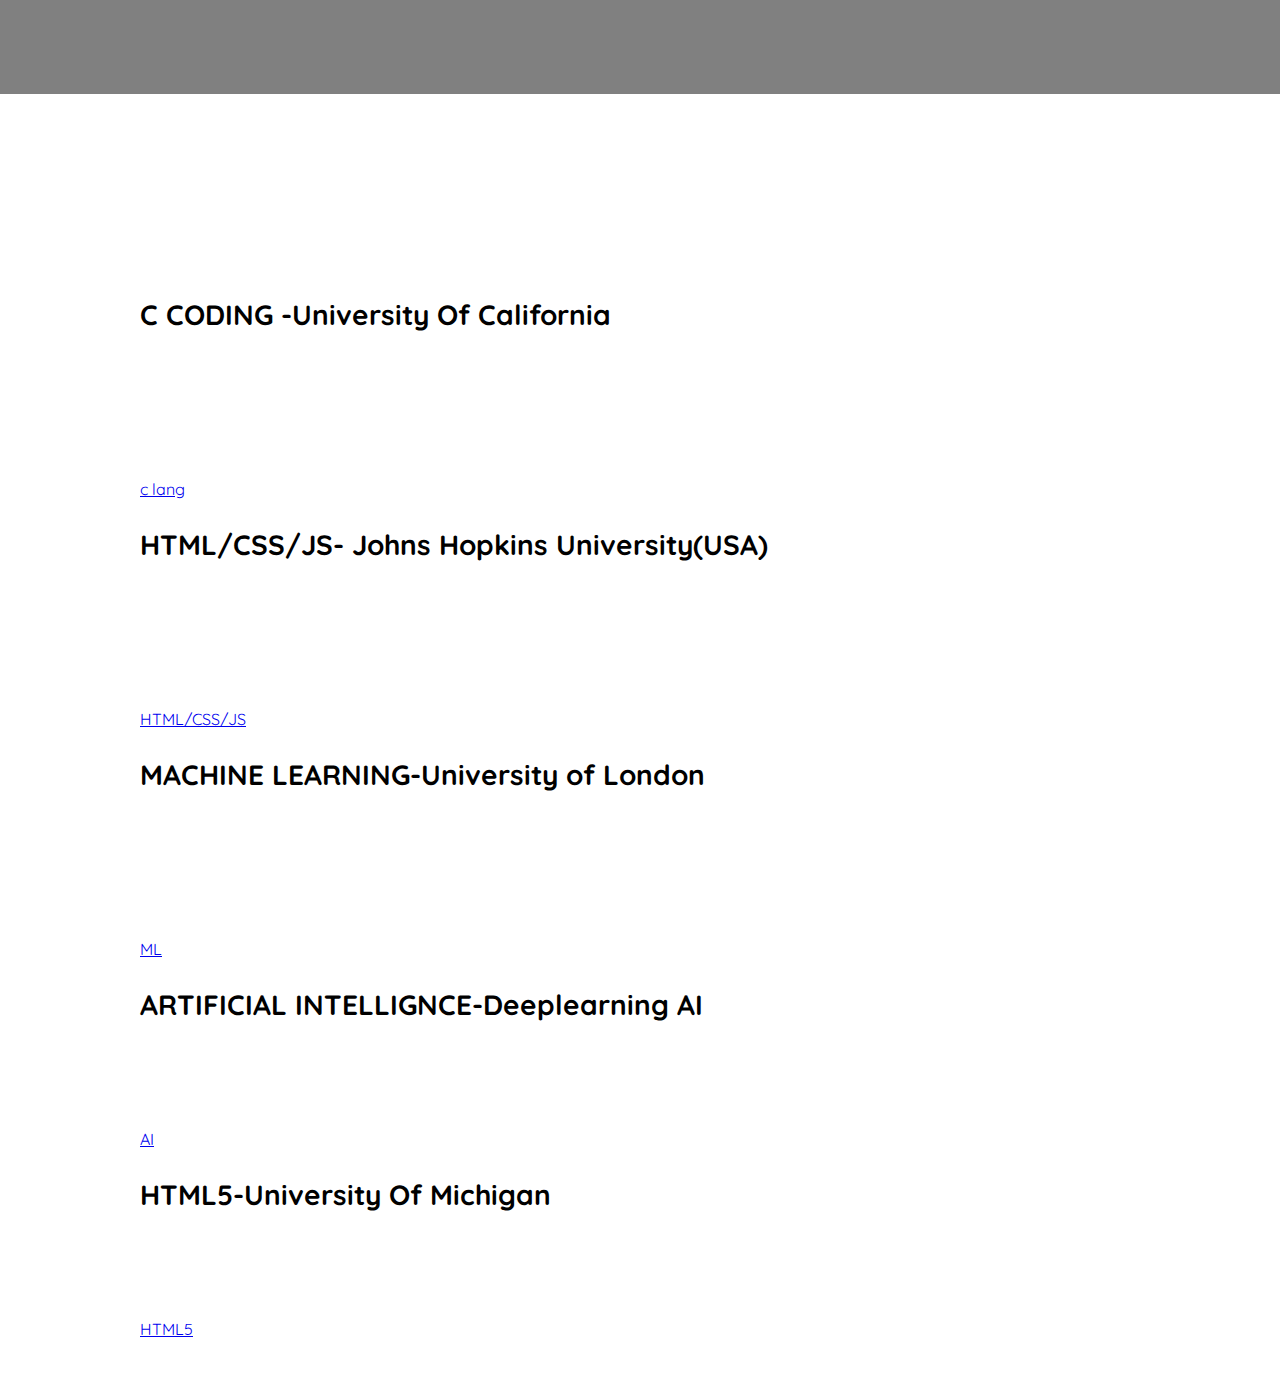
<file: index.html>
<!DOCTYPE html>
<html lang="en">

<head>
    <meta charset="UTF-8">
    <meta name="viewport" content="width=device-width, initial-scale=1.0">
    <meta http-equiv="X-UA-Compatible" content="ie=edge">
    <link href="https://fonts.googleapis.com/css?family=Quicksand:400,500,700&display=swap" rel="stylesheet">
    <title>Load Animations</title>
    <link rel="stylesheet" href="st.css">
</head>

<body>
    <header>
        <nav>
            <ul>
                <li><a href="file:///E:/HARSHA!!!!/coursera/c%20fundamentals%20certificate.pdf">C CODING</a></li>
                <li><a href="file:///E:/HARSHA!!!!/coursera/html%20css%20js%20certificate.pdf">HTML/CSS/JS</a></li>
                <li><a href="file:///E:/HARSHA!!!!/coursera/ML%20certificate.pdf">ML</a></li>
                <li><a href="file:///E:/HARSHA!!!!/coursera/ai%20certificate.pdf">AI</a></li>
                  <li><a href="file:///E:/HARSHA!!!!/coursera/introHTML5%20certificate.pdf">HTML5</a></li>
            </ul>
        </nav>
    </header>
    <main>
                <h1>I'M CERTIFICED IN......</h1>
        <section>
            <article>
                <h3>C CODING -University Of California</h3>
                <p>History of c</p>
                 <p>Basics to problem solving</p>
                 <p> c use-cases</p>
                <a href="https://www.coursera.org/learn/c-for-everyone/home/welcome">c lang</a>
            </article>
        </section>
        <section>
            <article>
                <h3>HTML/CSS/JS- Johns Hopkins University(USA) </h3>
                <p> Html usecase and applications</p>
                 <p>Css and styles and components- project based on css</p>
                         <p>js introduction and applicatin and usage of js in websites</p>
                <a href="https://www.coursera.org/learn/html-css-javascript-for-web-developers/home/week/1">HTML/CSS/JS</a>
            </article>
        </section>
        <section>
            <article>
            <h3>MACHINE LEARNING-University of London</h3></article>
            <p> Basics of Ml</p>
            <p>
            Applications of ml</p>
            <p>
            COmponents and usecases in ML</p>
            <a href="https://www.coursera.org/learn/uol-machine-learning-for-all/home/week/1">ML</a>
            
        </section>
        <section>
        <h3>ARTIFICIAL INTELLIGNCE-Deeplearning AI</h3>
        <p>
            basics of ai</p>
        <p>
            use cases and applications of ai</p>
        <a href="https://www.coursera.org/learn/ai-for-everyone/home/week/1">AI</a></section>
              <section>
        <h3>HTML5-University Of Michigan</h3>
        <p>
            basics of HTML5</p>
        <p>
            use case and applications of HTML5</p>
        <a href="https://www.coursera.org/learn/html/home/week/1">HTML5</a></section>

    </main>
</body>

</html>
</file>
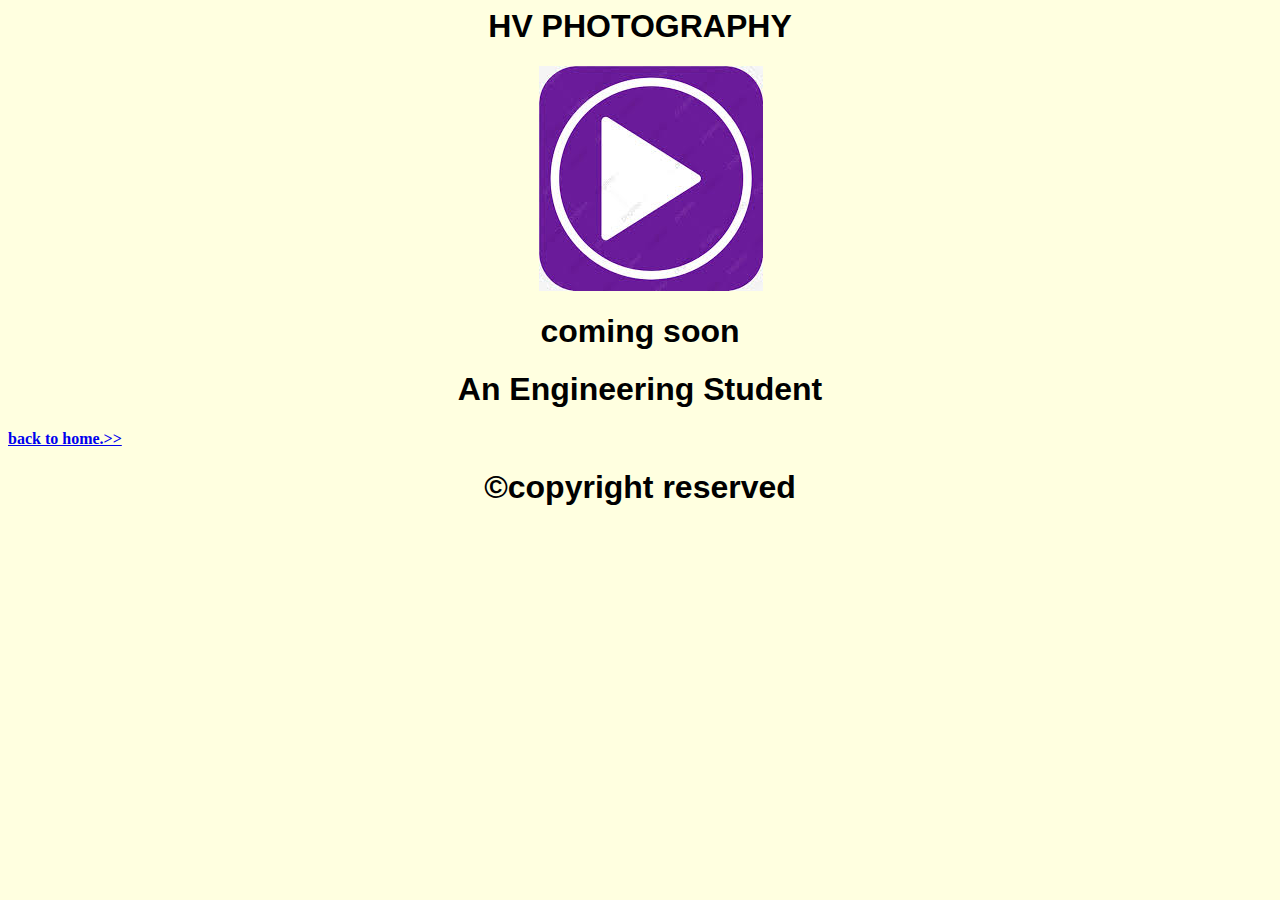
<file: About.html>
<html>
    <head>
        <title> About</title>
        <meta name="viewport" content="width=device-width",intial-scale="1.0">
        
    </head>
    <body>
        <h1> HV PHOTOGRAPHY</h1>
        <img src="download.jpg">
        <h1>coming soon</h1>
        <h1>An Engineering Student</h1>
       <h4><a href="home.html">back to home.>></a></h4>
       <h1>&copy;copyright reserved</h1>
    </body>
<style>
    h1{
        text-align: center;
        font-family: 'Segoe UI', Tahoma, Geneva, Verdana, sans-serif;
    }
    img{
        margin-left:42%
    }
    body{
        background-color: lightyellow;
    }
    
</style>



</html>
</file>
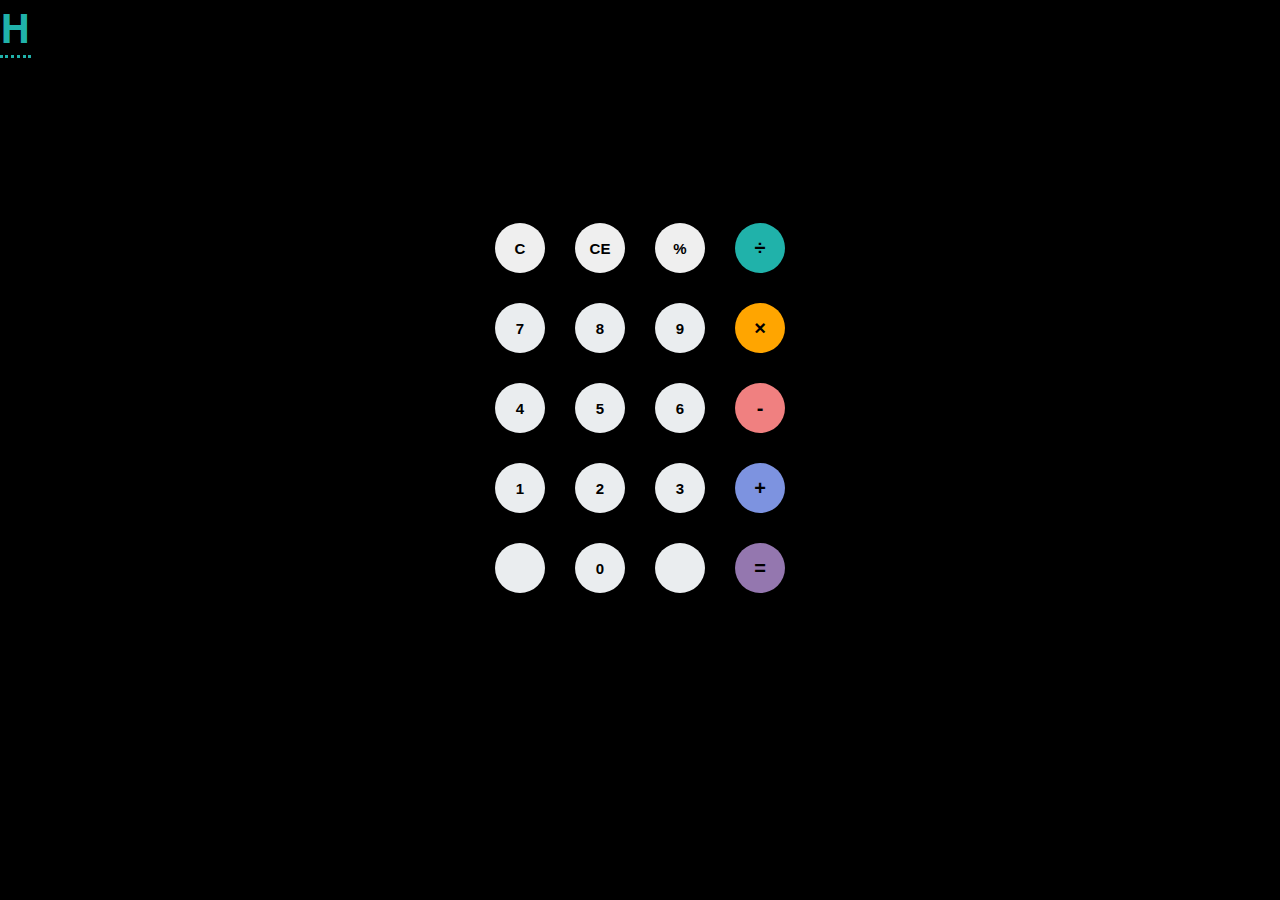
<file: calc.html>
<html>
	<head>
		<link rel="stylesheet" type="text/css" href="style.css">
		<link href="https://fonts.googleapis.com/css?family=Open+Sans:600,700" rel="stylesheet">
		<title>Calculator</title>
		<meta name="viewport" content="width=device-width",intial-scale="1.0">
	</head>
	<body>
		<h1>Harsha</h1>
		<div id="container">
			<div id="calculator">
				<div id="result">
					<div id="history">
						<p id="history-value"></p>
					</div>
					<div id="output">
						<p id="output-value"></p>
					</div>
				</div>
				<div id="keyboard">
					<button class="operator" id="clear">C</button>
					<button class="operator" id="backspace">CE</button>
					<button class="operator" id="%">%</button>
					<button class="operator" id="/">&#247;</button>
					<button class="number" id="7">7</button>
					<button class="number" id="8">8</button>
					<button class="number" id="9">9</button>
					<button class="operator" id="*">&times;</button>
					<button class="number" id="4">4</button>
					<button class="number" id="5">5</button>
					<button class="number" id="6">6</button>
					<button class="operator" id="-">-</button>
					<button class="number" id="1">1</button>
					<button class="number" id="2">2</button>
					<button class="number" id="3">3</button>
					<button class="operator" id="+">+</button>
					<button class="empty" id="empty"></button>
					<button class="number" id="0">0</button>
					<button class="empty" id="empty"></button>
					<button class="operator" id="=">=</button>
				</div>
			</div>
		</div>
        <script src="script.js"></script>
        <style>
            body{
	font-family: 'Open Sans',sans-serif;
	background-color: black;
                 background-image: url("https://images.pexels.com/photos/1329297/pexels-photo-1329297.jpeg?auto=compress&cs=tinysrgb&dpr=2&w=500");
   
    background-size: cover;
  
}

#calculator{
	width: 320px;
	height: 520px;
	background-color:transparent;
	margin: 0 auto;
	top: 20px;
	position: relative;
	border-radius: 5px;
	box-shadow: 0 4px 8px 0 rgba(0, 0, 0, 0.2), 0 6px 20px 0 rgba(0, 0, 0, 0.19);
}
#result{
	height: 120px;
}
#history{
	text-align: right;
	height: 20px;
	margin: 0 20px;
	padding-top: 20px;
	font-size: 15px;
	color: #919191;
}
#output{
	text-align: right;
	height: 60px;
	margin: 10px 20px;
	font-size: 30px;
}
#keyboard{
	height: 400px;
}

.operator, .number, .empty{
	width: 50px;
	height: 50px;
	margin: 15px;
	float: left;
	border-radius: 50%;
	border-width: 0;
	font-weight: bold;
	font-size: 15px;
}
.number, .empty{
	background-color: #eaedef;
}
.number, .operator{
	cursor: pointer;
}
.operator:active, .number:active{
	font-size: 13px;
}
.operator:focus, .number:focus, .empty:focus{
	outline: 0;
}
button:nth-child(4){
	font-size: 20px;
	background-color: #20b2aa;
}
button:nth-child(8){
	font-size: 20px;
	background-color: #ffa500;
}
button:nth-child(12){
	font-size: 20px;
	background-color: #f08080;
}
button:nth-child(16){
	font-size: 20px;
	background-color: #7d93e0;
}
button:nth-child(20){
	font-size: 20px;
	background-color: #9477af;
}
button:hover{
    background-color:lightgoldenrodyellow;
}
h1::first-letter{
  font-size:200%;
  color:lightseagreen;
  border-bottom-style:dotted;
}
        </style>
        <script>
function getHistory(){
	return document.getElementById("history-value").innerText;
}
function printHistory(num){
	document.getElementById("history-value").innerText=num;
}
function getOutput(){
	return document.getElementById("output-value").innerText;
}
function printOutput(num){
	if(num==""){
		document.getElementById("output-value").innerText=num;
	}
	else{
		document.getElementById("output-value").innerText=getFormattedNumber(num);
	}	
}
function getFormattedNumber(num){
	if(num=="-"){
		return "";
	}
	var n = Number(num);
	var value = n.toLocaleString("en");
	return value;
}
function reverseNumberFormat(num){
	return Number(num.replace(/,/g,''));
}
var operator = document.getElementsByClassName("operator");
for(var i =0;i<operator.length;i++){
	operator[i].addEventListener('click',function(){
		if(this.id=="clear"){
			printHistory("");
			printOutput("");
		}
		else if(this.id=="backspace"){
			var output=reverseNumberFormat(getOutput()).toString();
			if(output){//if output has a value
				output= output.substr(0,output.length-1);
				printOutput(output);
			}
		}
		else{
			var output=getOutput();
			var history=getHistory();
			if(output==""&&history!=""){
				if(isNaN(history[history.length-1])){
					history= history.substr(0,history.length-1);
				}
			}
			if(output!="" || history!=""){
				output= output==""?output:reverseNumberFormat(output);
				history=history+output;
				if(this.id=="="){
					var result=eval(history);
					printOutput(result);
					printHistory("");
				}
				else{
					history=history+this.id;
					printHistory(history);
					printOutput("");
				}
			}
		}
		
	});
}
var number = document.getElementsByClassName("number");
for(var i =0;i<number.length;i++){
	number[i].addEventListener('click',function(){
		var output=reverseNumberFormat(getOutput());
		if(output!=NaN){ //if output is a number
			output=output+this.id;
			printOutput(output);
		}
	});
}


        </script>

	</body>
</html>
</file>
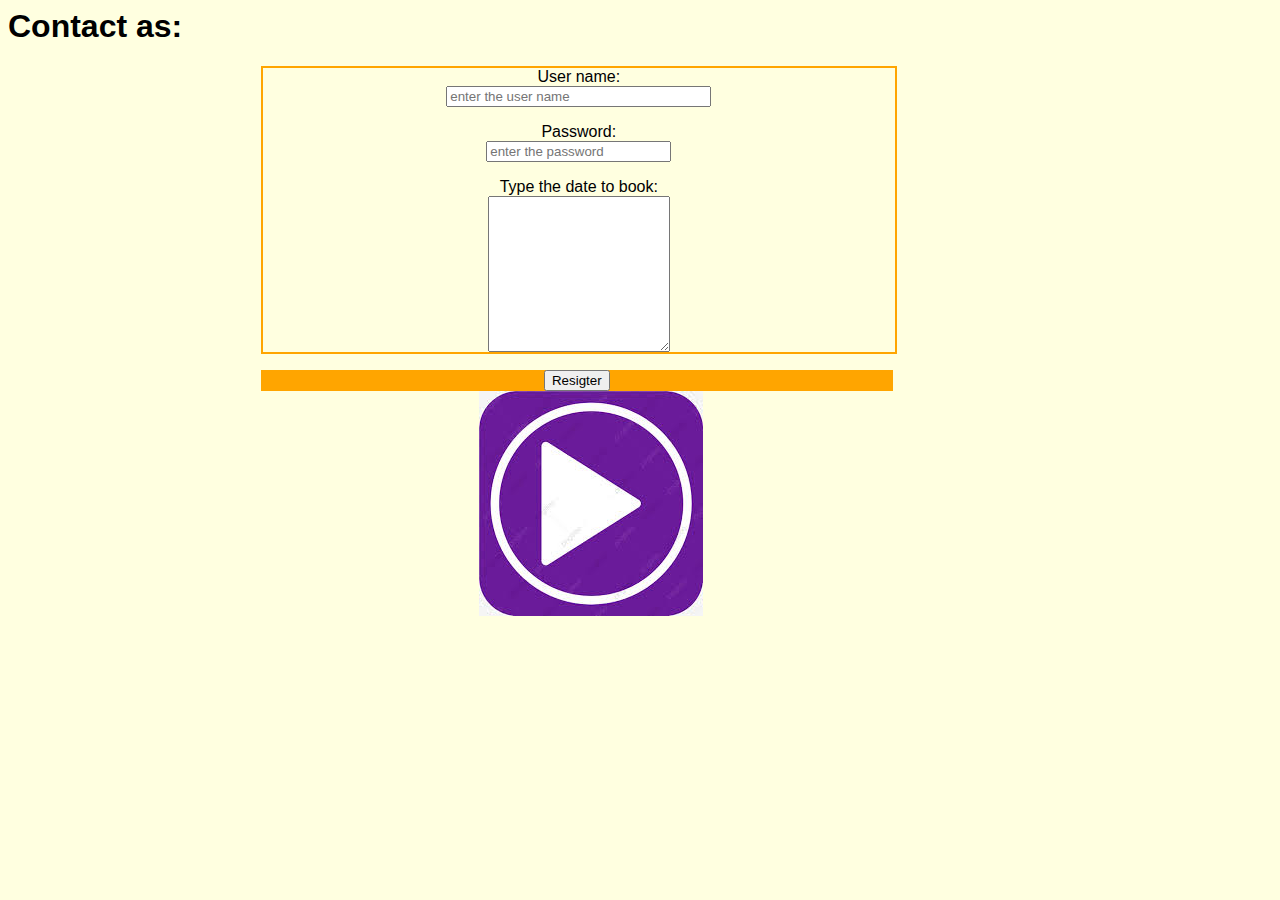
<file: contact.html>
<html>
    <head>
        <title>contact as</title>
        <meta name="viewport" content="width=device-width",intial-scale="1.0">
    </head>
    <body>
     <h1>Contact as:</h1>
    <p><form method = "POST">
       <div id ="contact">      
     User name:<br><input type ="text" name ="Username" placeholder="enter the user name"  size="30" maxlength="20" ></p>
<p> Password:<br><input type="password" name="password"  placeholder="enter the password" size="20" maxlength="5"></p>
Type the date to book:<br>
<textarea name ="dd/mm/yyyy" rows="10" cols="20"></textarea><br>     
</div>
</form>
<div id ="res">
<input type ="submit" name="resigter" value="Resigter">
</div>
<div id="logo">
<img src="download.jpg">
</div>
    </body>
     <style>{
font-family: -apple-system, BlinkMacSystemFont, 'Segoe UI', Roboto, Oxygen, Ubuntu, Cantarell, 'Open Sans', 'Helvetica Neue', sans-serif;
text-align:center;
padding-top: 0.5%;
margin-left: 32%;
margin-right: 10%;
background-image: url("https://encrypted-tbn0.gstatic.com/images?q=tbn:ANd9GcSS8QVel15m0HhRcsVZCMk_Lr52zTcX2WLG2n2ztVPOo4iOreH8&sz");
width: 350px;
height:100px;
color:white;
     }
     #contact{
         border: orange 2px solid;
         width: 50%;
         text-align: center;
         margin-left: 20%;
     }
     #res{
        width: 50%;
         text-align: center;
         margin-left: 20%;
         background-color: orange;

     }
     body{
         background-color: lightyellow;
     }
     img{
         margin-left: 36%;

     }
     body{
         font-family: 'Segoe UI', Tahoma, Geneva, Verdana, sans-serif;
     }
     #logo
     {
         margin-left: 2%;
     }
</style>
</html>
</file>
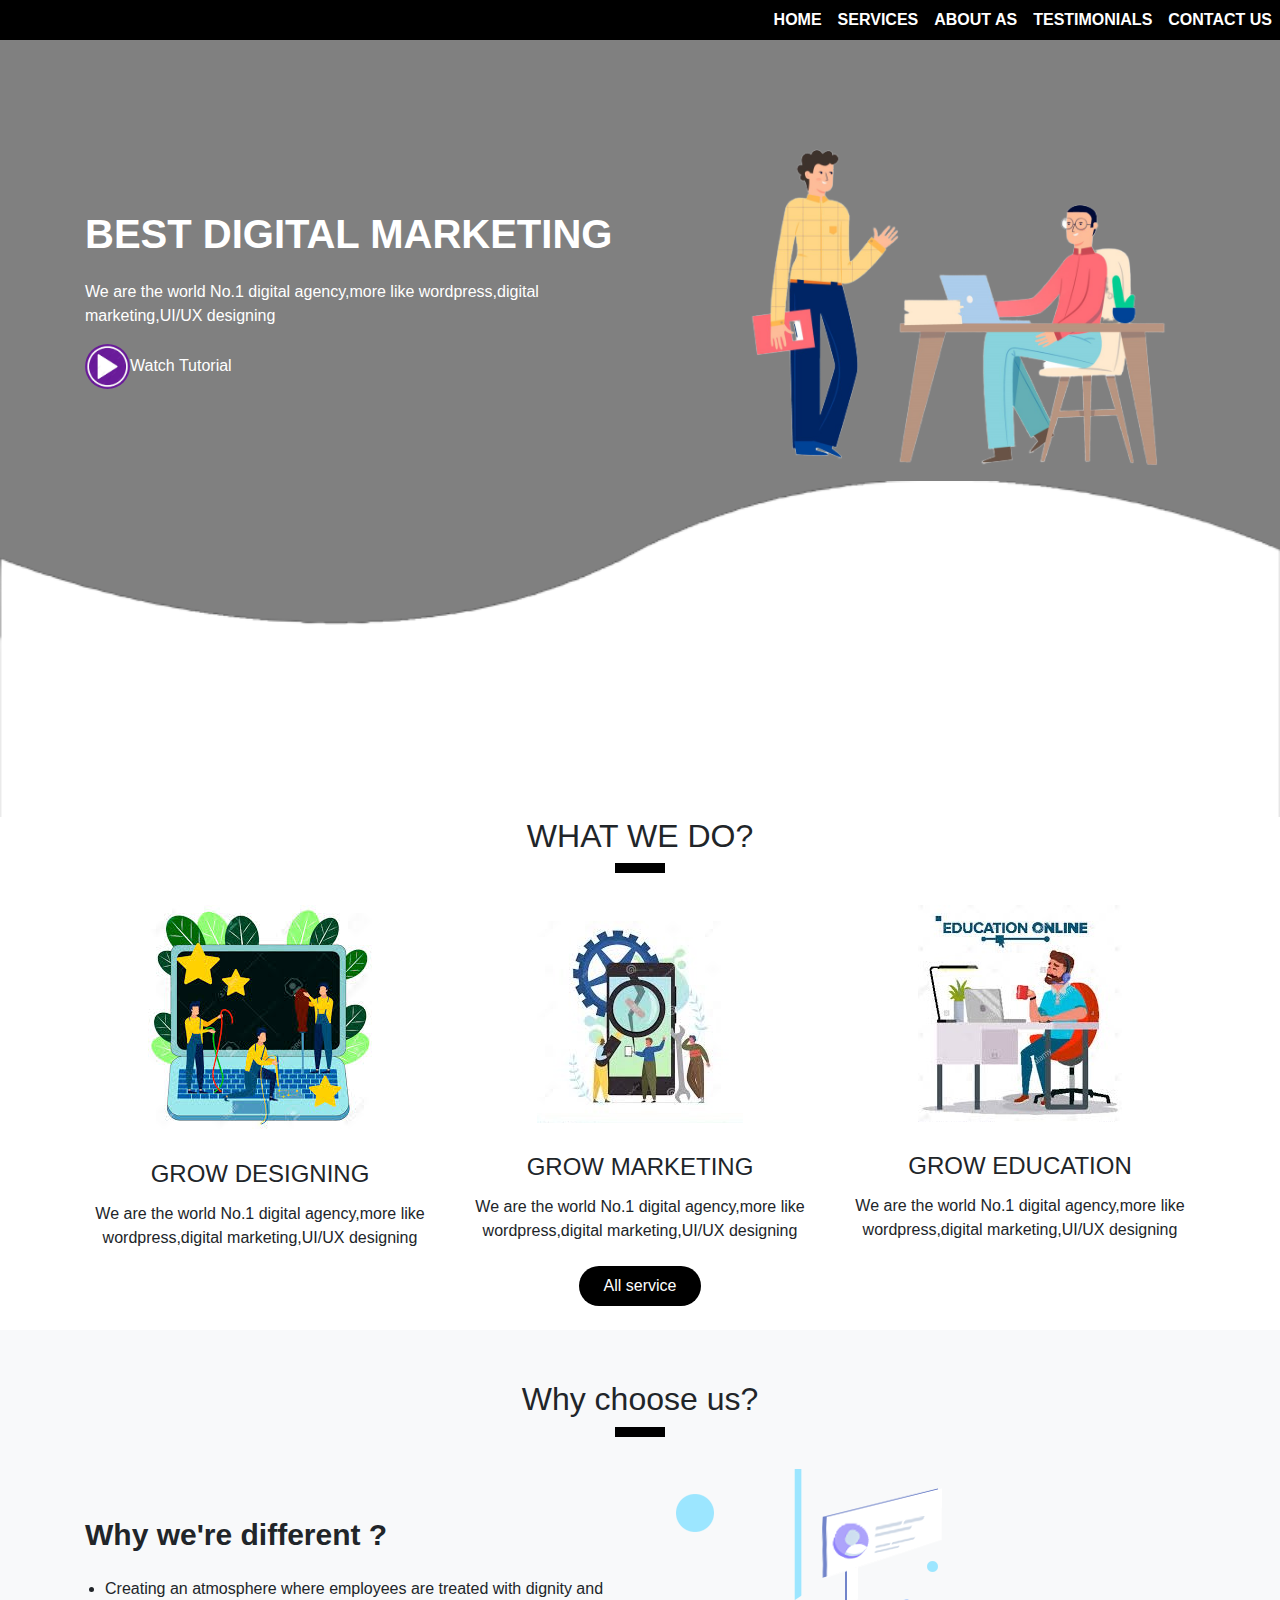
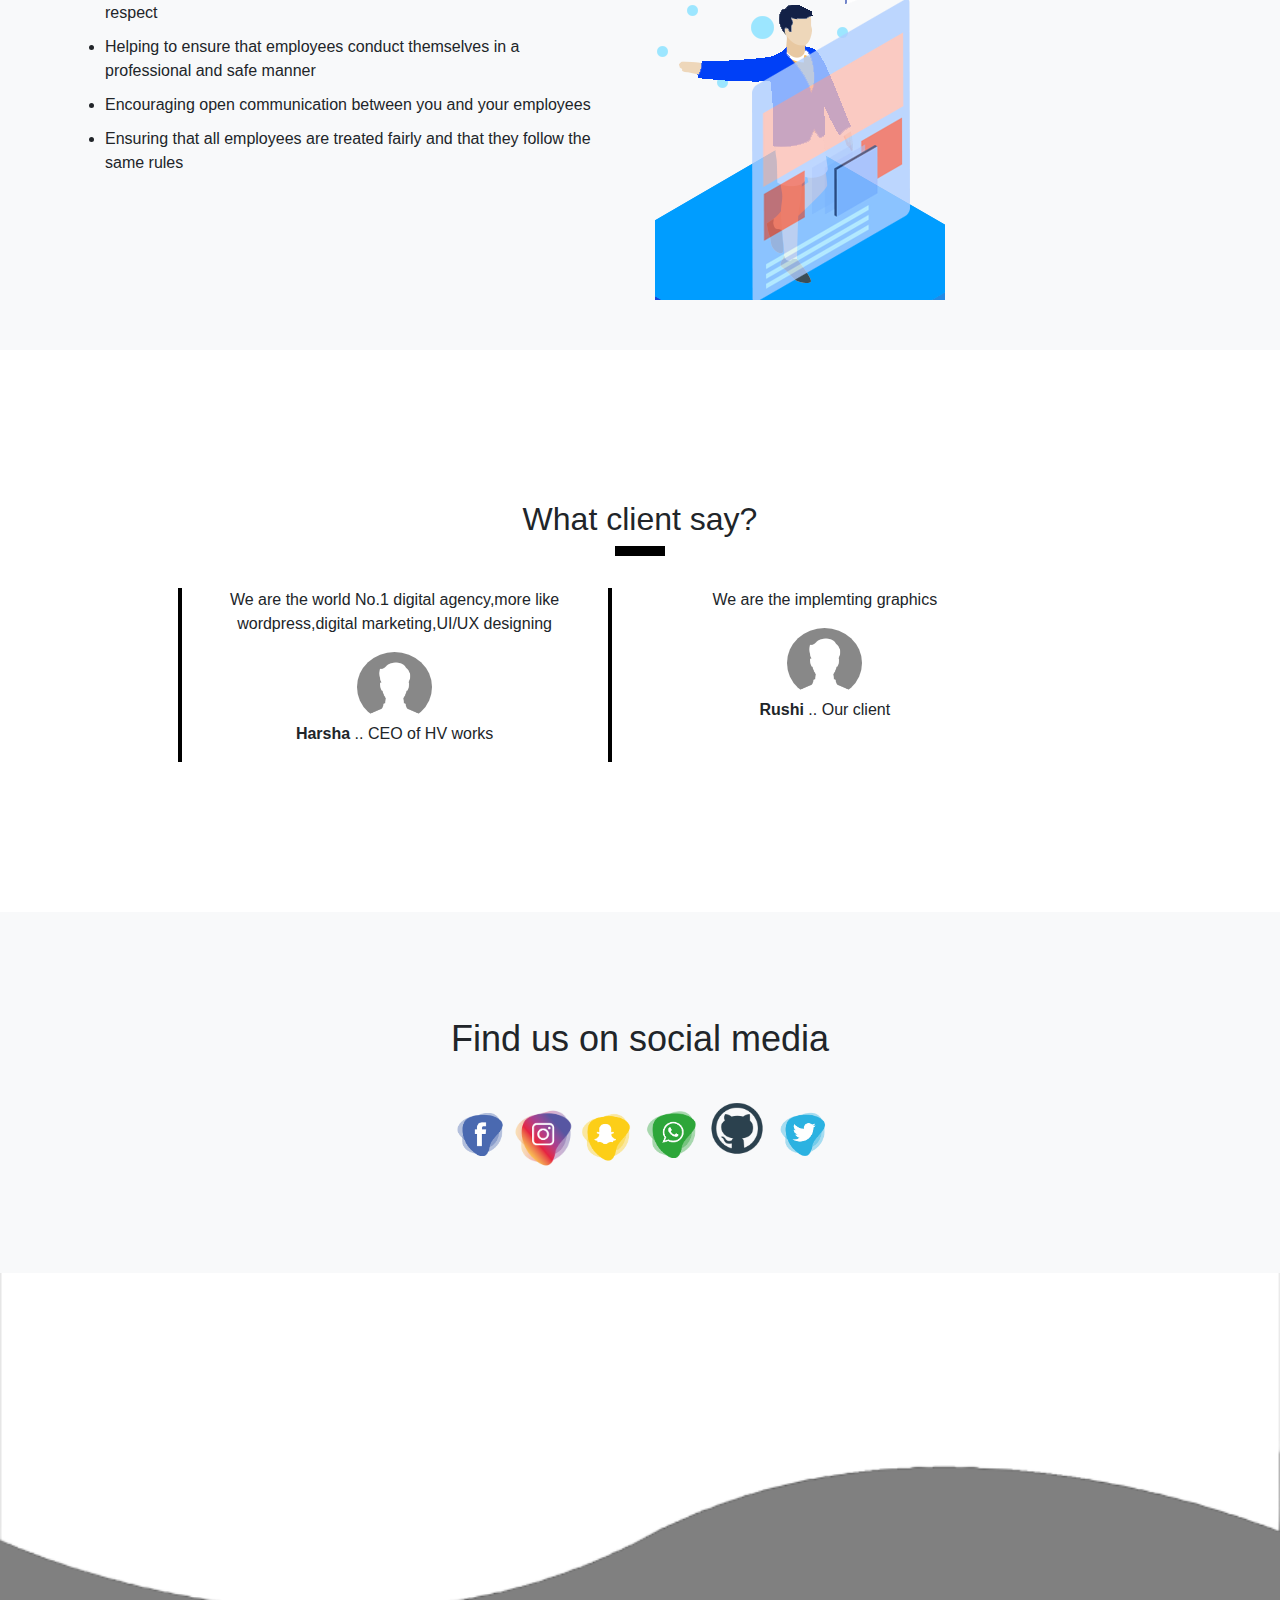
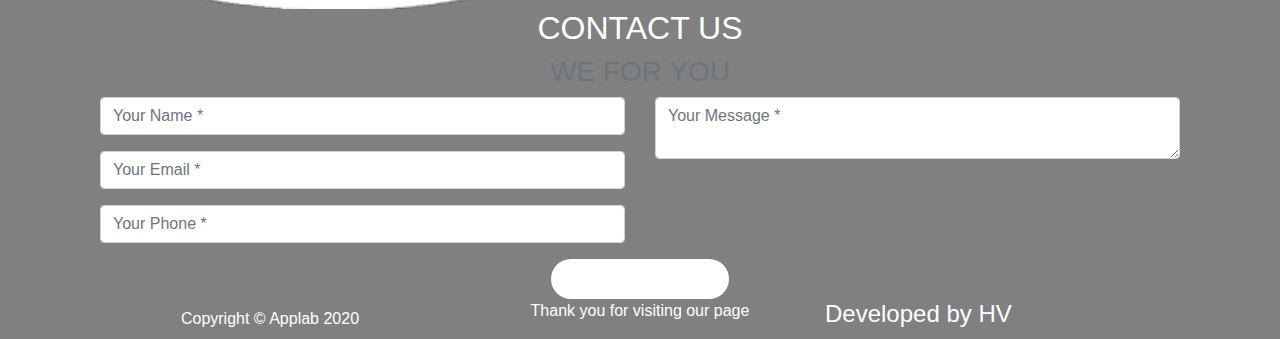
<file: DIGI.html>
<html>
    <head>
        <title>APPLAb</title>
        <meta name="viewport" content="width=device-width, initial-scale=1">
        <link rel="stylesheet" href="https://stackpath.bootstrapcdn.com/bootstrap/4.4.1/css/bootstrap.min.css" integrity="sha384-Vkoo8x4CGsO3+Hhxv8T/Q5PaXtkKtu6ug5TOeNV6gBiFeWPGFN9MuhOf23Q9Ifjh" crossorigin="anonymous">
        <script src="https://code.jquery.com/jquery-3.4.1.slim.min.js" integrity="sha384-J6qa4849blE2+poT4WnyKhv5vZF5SrPo0iEjwBvKU7imGFAV0wwj1yYfoRSJoZ+n" crossorigin="anonymous"></script>
        <script src="https://cdn.jsdelivr.net/npm/popper.js@1.16.0/dist/umd/popper.min.js" integrity="sha384-Q6E9RHvbIyZFJoft+2mJbHaEWldlvI9IOYy5n3zV9zzTtmI3UksdQRVvoxMfooAo" crossorigin="anonymous"></script>
        <script src="https://stackpath.bootstrapcdn.com/bootstrap/4.4.1/js/bootstrap.min.js" integrity="sha384-wfSDF2E50Y2D1uUdj0O3uMBJnjuUD4Ih7YwaYd1iqfktj0Uod8GCExl3Og8ifwB6" crossorigin="anonymous"></script>
        <link rel="stylesheet" href="https://stackpath.bootstrapcdn.com/font-awesome/4.7.0/css/font-awesome.min.css">
    </head>
    <body>
        <section id="nav-bar">
            <nav class="navbar navbar-expand-lg navbar-light ">
              
                <button class="navbar-toggler" type="button" data-toggle="collapse" data-target="#navbarNav" aria-controls="navbarNav" aria-expanded="false" aria-label="Toggle navigation">
                    
                    <i class="fa fa-bars"></i>
                  
                </button>
                <div class="collapse navbar-collapse" id="navbarNav">
                  <ul class="navbar-nav ml-auto">
                    <li class="nav-item ">
                      <a class="nav-link" href="#banner">HOME <span class="sr-only"></span></a>
                    </li>
                    <li class="nav-item">
                      <a class="nav-link" href="#services">SERVICES</a>
                    </li>
                    <li class="nav-item">
                      <a class="nav-link" href="#about-us">ABOUT AS</a>
                    </li>
                    <li class="nav-item">
                      <a class="nav-link " href="#TESTIMONIALS" >TESTIMONIALS</a>
                    </li>
                    <li class="nav-item">
                        <a class="nav-link " href="#footer" >CONTACT US</a>
                      </li>
                  </ul>
                </div>
              </nav>

        </section>
        <!----------------banner section------------->
        
         <section id="banner">
             <div class="container">
                   <div class="row">
                        <div class="col-md-6">
                          <p class="promo-title">BEST DIGITAL MARKETING</p>
                           <p>We are the world No.1 digital agency,more like wordpress,digital marketing,UI/UX designing</p>
                            <a href="https://youtu.be/wfOp0lsCXAY"><img src="download.jpg" class="rounded-circle" width="45px" height="45px"></a>Watch Tutorial
                              </div>
                           <div class="col-md-6  text-center">

                            <img src="641-removebg-preview.png" class="img-fluid">
                           </div>

                        </div>

                   </div>
                    <img src="jing-removebg-preview.png " class="bottom-img" class="img-responsive">


         </section>
        
         <!------------------------service section------------->
         <section id="services">
               <div class="container text-center">
                   <h2 class="title">WHAT WE DO?</h2>
                    <div class="row text-center">
                        <div class="col-md-4">
                            <img src="240_F_129259948_pIHXR0OIgRGHLA6x6ID8ZzZ5KynfZw1F.jpg" class="service-img" class="img-responsive">
                            <h4>Grow designing</h4>
                            <p>We are the world No.1 digital agency,more like wordpress,digital marketing,UI/UX designing</p>

                        </div>
                        
                            <div class="col-md-4">
                                <img src="images.jpg" class="service-img" class="img-responsive">
                                <h4>Grow marketing</h4>
                                <p>We are the world No.1 digital agency,more like wordpress,digital marketing,UI/UX designing</p>
    
                            </div>
                                <div class="col-md-4">
                                    <img src="images (1).jpg" class="service-img" class="img-responsive">
                                    <h4>Grow education</h4>
                                    <p>We are the world No.1 digital agency,more like wordpress,digital marketing,UI/UX designing</p>
        
                                </div>
                    </div>
                      <button type="button" class="btn btn-primary" >All service </button>
               </div><br>

         </section>
         <section id="about-us">
             <div class="container ">
                 <h2 class="title text-center">Why choose us?</h2>
                        <div class="row">
                            <div class="col-md-6 about-us">
                                <p class="about-title">Why we're different ?</p>
                                <ul>
                                        <li>Creating an atmosphere where employees are treated with dignity and respect</li>
                                         <li>   Helping to ensure that employees conduct themselves in a professional and safe manner</li>
                                          <li>  Encouraging open communication between you and your employees</li>
                                         <li>   Ensuring that all employees are treated fairly and that they follow the same rules</li>
                                   
                                </ul>


                            </div>
                            <div id="container-fluid">
                            <div class="col-md-6">
                                <img src="image22.png" class="img-responsive">
                            </div>
                          </div>
                    </section>
<!--------------------testimontial section----------------->
<section id="TESTIMONIALS">
<div class="container text-center">
    <h2 class="title text-center">What client say?</h2>
    <div class="row offset-1">
    

<div class="col-md-5 testimonials">
  <p>We are the world No.1 digital agency,more like wordpress,digital marketing,UI/UX designing</p>
  <img src="profile.png" width="75px" height="70px" class="rounded-circle">
<p class="user-name"><b>Harsha</b> .. CEO of HV works</p>
</div><br>

<div class="col-md-5 testimonials-2">
    <p>We are the implemting graphics</p>
    <img src="profile.png" width="75px" height="70px" class="rounded-circle">
  <p class="user-name"><b>Rushi</b> .. Our client</p>
  </div>
    </div>
</div>

</section>
<!----------------------social media section------------>

<section id="social-media">
 <div class="container text-center">
    <p>Find us on social media</p>
    <div class="social-icons">
        <a href="https://www.facebook.com/harsha.icon.3"><image src="facebook.png"></image></a>
        <a href="https://www.instagram.com/__mr_harsha11/"><image src="intsa.png"></image>
        </a>
        <a href="https://www.snapchat.com/l/en-gb/"><image src="snippet.png"></image></a>
        <a href="https://web.whatsapp.com/"><image src="whatsapp.png"></image></a>
        <a href="https://github.com/Harsha-72"><image src="in.png"></image></a>
        <a href="https://twitter.com/home"><image src="twitter.png"></image></a>
</div>
    </div>

</section>
<!-----------------footer------------------------------>
<section id="footer">
    <img src="jing-removebg-preview 2.png" class="img-responsive">
    <div class="container">
        <div class="container">
            <div class="row">
              <div class="col-lg-12 text-center">
                <h2 class="section-heading text-uppercase">Contact Us</h2>
                <h3 class="section-subheading text-muted">WE FOR YOU</h3>
              </div>
            </div>
            <div class="row">
              <div class="col-lg-12">
                <form id="contactForm" name="sentMessage" novalidate="novalidate">
                  <div class="row">
                    <div class="col-md-6">
                      <div class="form-group">
                        <input class="form-control" id="name" type="text" placeholder="Your Name *" required="required" data-validation-required-message="Please enter your name.">
                        <p class="help-block text-danger"></p>
                      </div>
                      <div class="form-group">
                        <input class="form-control" id="email" type="email" placeholder="Your Email *" required="required" data-validation-required-message="Please enter your email address.">
                        <p class="help-block text-danger"></p>
                      </div>
                      <div class="form-group">
                        <input class="form-control" id="phone" type="tel" placeholder="Your Phone *" required="required" data-validation-required-message="Please enter your phone number.">
                        <p class="help-block text-danger"></p>
                      </div>
                    </div>
                    <div class="col-md-6">
                      <div class="form-group">
                        <textarea class="form-control" id="message" placeholder="Your Message *" required="required" data-validation-required-message="Please enter a message."></textarea>
                        <p class="help-block text-danger"></p>
                      </div>
                    </div>
                    <div class="clearfix"></div>
                    <div class="col-lg-12 text-center">
                      <div id="success"></div>
                      <button id="sendMessageButton" class="btn btn-primary btn-xl text-uppercase" type="submit">Send Message</button>
                    </div>
                  </div>
                </form>
              </div>
            </div>
          </div>
        
            <div class="container text-center">
              <div class="row align-items-center">
                <div class="col-md-4">
                  <span class="copyright" class="name1">Copyright &copy; Applab 2020</span>
                </div>
                  
                  <div >
                    <a href="HOME"></a></div>
                <div class="col-md-4 " class="name2">
                    <p> Thank you for visiting our page</p>
                  </div>
              
             
          
          <div id="container text-center">
              <h4>Developed by HV</h4>
          </div>
        </section>
    
    <style>
        *
        {
            margin:0;
            padding:0;
        }
        body{
            font-family: sans-serif;
        }
        #nav-bar{
            position: sticky;
            top: 0;
            z-index: 10;
        }
        .navbar{
            background-image: linear-gradient(to right,black,black);
            padding:0 !important;
        }
        .navbar-brand img{
            height: 40px;
            padding-left: 20px;
        }
        .navbar-nav li{
               padding-left:  0 10px;
        }
        .navbar-nav li a {
            color: #fff !important;
            font-weight: 600;
            float: right;
            text-align: left;
        }
        
        .collapse
        {
            color: #fff;

        }
        .fa-bars{
            color: #fff;
            font-size: 30px;
        }
        .navbar-toggler{
            outline: none !important;
        }
        /********banner section**********/
       #banner{
        background-image: linear-gradient(to right,grey,grey);
        color: #fff;
        padding-top:5%;
       }
       .promo-title{
           font-size:40px ;
           font-weight:600 ;
           margin-top:100px;

       }
     .bottom-img{
        width:100%;
        height: auto;
     }
     /*************service section**************/
     #services h4{
         padding:5px;
         margin-top:25px;
         text-transform: uppercase;
     }
     .title::after{
         content: "";
         background-color:black;
         height:10px;
         width:50px;
         margin-left:auto ;
         margin-right: auto;
         margin-bottom: 40px;
         display: block;
         transform: translateY(8px);
     }
     #services .btn-primary{
        background-image: linear-gradient(to right,black,black);
        box-shadow: none;
        border: none;
        padding:8px 25px;
        border-radius: 20px;
     }
     /********************about-us**************/

     #about-us{
         background-color: #f8f9fa ;
         padding-bottom:50px;
         padding-top:50px;
              }
.about-title{
    font-size:30px;
    font-weight: 600;
    margin-top: 8%;
}
#about-us ul li{
    margin :10px 0;
}
#about-us ul{
    margin:20px;
}
#TESTIMONIALS
{
    padding-bottom:50px;
         padding-top:50px;  
         background-color: white;
         margin:100px 0;
}
.testimonials{
    border-left:solid 4px black ;
}
.testimonials-2{
    border-left:solid 4px black ;
}

/***************social media*******************/
#social-media{
    background-color: #f8f9fa;
    padding :100px 0;
}
#social-media p{
    font-size: 36px;
    font-weight: 500;
    margin-bottom: 30px;
}
.social-icons img{
    width:60px;
    transition: 0.5s;
}
.social-icons a:hover img
{
 transform: translateY(-10px);

}
.nav-item a{
    font-size: 16px;
}
/*********************footer****************/
#footer{
    background-image: linear-gradient(to right,grey,grey);
    color: white;
    max-height: auto;
}
#footer img{
    width:100%
}
#sendMessageButton{
    background-color: white;
        box-shadow: none;
        border: none;
        padding:8px 25px;
        border-radius: 20px;
        color:;
        font-weight: 600;
}

html {
        scroll-behavior:smooth;
      }

     
    </style>
    <script>
    <script>
      
        $(document).ready(function(){
          // Add smooth scrolling to all links in navbar + footer link
          $(".navbar a, footer a[href='#myPage']").on('click', function(event) {
            // Make sure this.hash has a value before overriding default behavior
            if (this.hash !== "") {
              // Prevent default anchor click behavior
              event.preventDefault();
        
              // Store hash
              var hash = this.hash;
        
              // Using jQuery's animate() method to add smooth page scroll
              // The optional number (900) specifies the number of milliseconds it takes to scroll to the specified area
              $('html, body').animate({
                scrollTop: $(hash).offset().top
              }, 900, function(){
           
                // Add hash (#) to URL when done scrolling (default click behavior)
                window.location.hash = hash;
              });
            } // End if
          });
          
          $(window).scroll(function() {
            $(".slideanim").each(function(){
              var pos = $(this).offset().top;
        
              var winTop = $(window).scrollTop();
                if (pos < winTop + 600) {
                  $(this).addClass("slide");
                }
            });
          });
        })
        
    </script>
  </script>
    
    </body>
    
    </html>
</file>
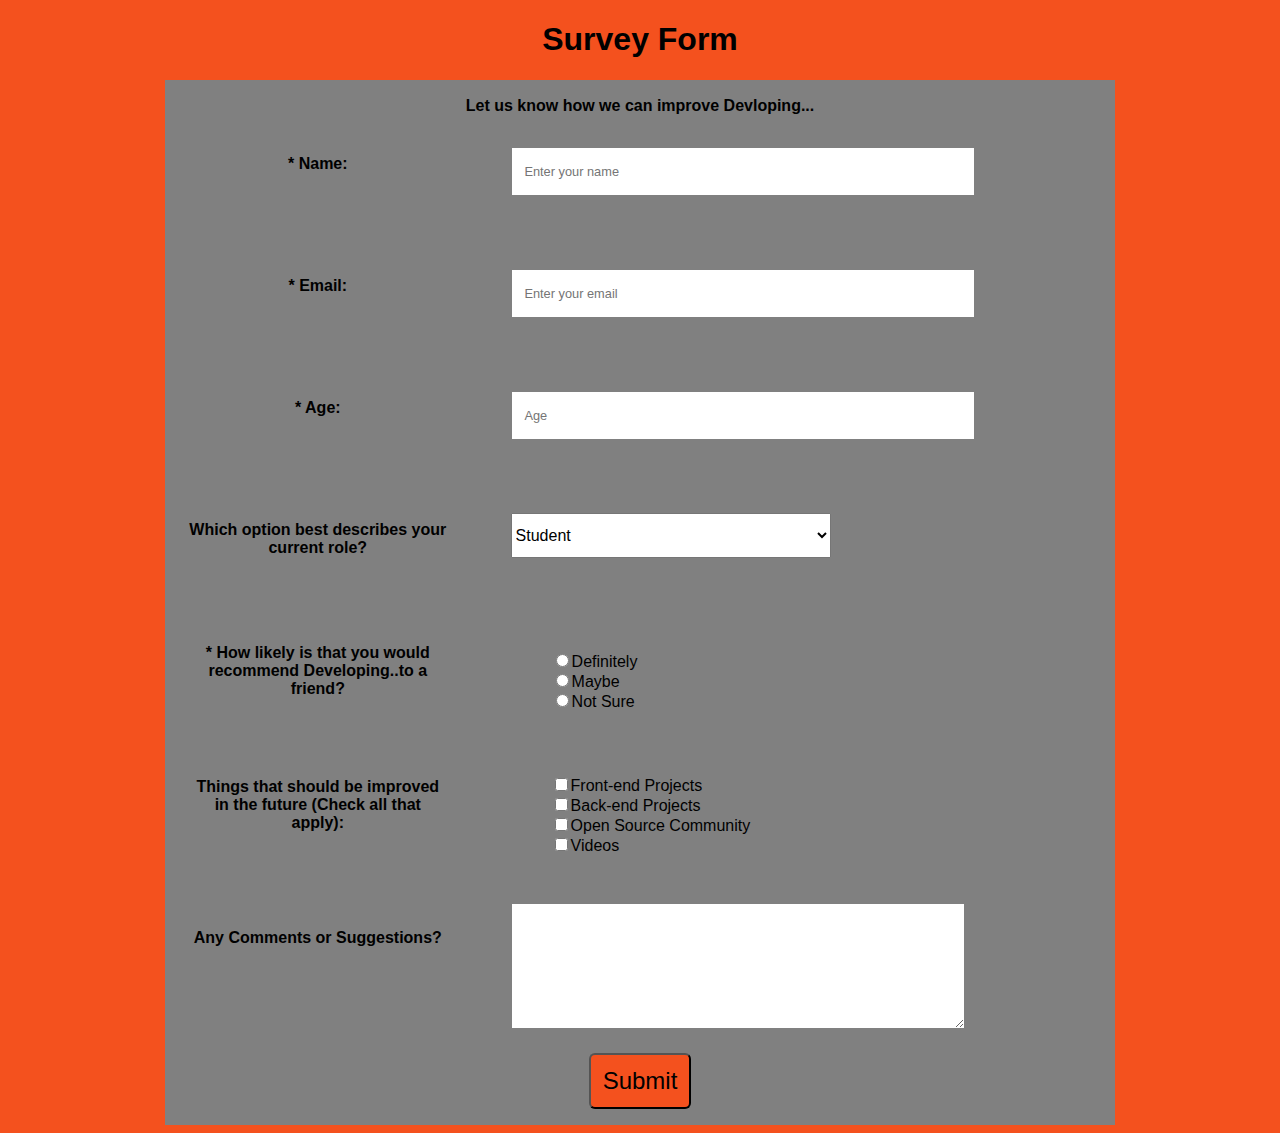
<file: form.html>
<!DOCTYPE html>
<html lang="en">
<head>
    <meta charset="UTF-8">
    <meta name="viewport" content="width=device-width, initial-scale=1.0">
    <meta http-equiv="X-UA-Compatible" content="ie=edge">
    <link rel="stylesheet" href="style2.css">
    <title>Survey Form</title>
</head>
<body>
    <h1 id="title">Survey Form</h1>
    <main>
      <p id="description">Let us know how we can improve Devloping...</p>
    
      <form id="survey-form">
        
        <div class="row"> 
          <div class="left"><label id="name-label" for="name">* Name: </label></div>
          <div class="right"><input id="name" type="text" name="name" class="text" placeholder="Enter your name" required></div> 
        </div>
        
        <div class="row">
          <div class="left"><label id ="email-label" for="email">* Email:</label></div>
          <div class="right"><input id="email" type="email" name="email" class="text" placeholder="Enter your email" required></div>
        </div>
        
        <div class="row">
          <div class="left"><label id="number-label" for="age">* Age:</label></div>
          <div class="right"><input id="number" type="number" name="age" min="15" max="80" class="text" placeholder="Age" required></div>
        </div>
        
        <div class="row">
          <div class="left">
            <label for="">Which option best describes your current role?</label>
          </div>
          <div class="right">
            <select name="recommend" id="dropdown">
              <option value="">Student</option>
              <option value="">Full time job</option>
              <option value="">Full time learner</option>
              <option value="">Prefer not to say</option>
              <option value="">Other</option>
            </select>
          </div>
        </div>
        
        <div class="row">
          <div class="left">
            <label for="">* How likely is that you would recommend Developing..to a friend?</label>
          </div>
          <div class="right">
            <ul name="radio">
              <li><input type="radio" name="recommend" value="definitely">Definitely</li>
              <li><input type="radio" name="recommend" value="maybe">Maybe</li>
              <li><input type="radio" name="recommend" value="notsure">Not Sure</li>
            </ul>    
          </div>
        </div>
        
    
        
        <div class="row">
          <div class="left">
            <label for="">Things that should be improved in the future
    (Check all that apply):</label>
          </div>
          <div class="right">
            <ul>
              <li><input type="checkbox" value="0">Front-end Projects</li>
              <li><input type="checkbox" value="1">Back-end Projects</li>
           <li><input type="checkbox" value="3">Open Source Community</li>
              <li><input type="checkbox" value="4">Videos</li>
            
            </ul>
          </div>
        </div>
        
        <div class="row">
          <div class="left"><label for="">Any Comments or Suggestions?</label></div>
          <div class="right"><textarea name="" id="" cols="40" rows="10"></textarea></div>
      </div>
        
        <div class="submit">
          <button id="submit"><a href="#">Submit</a></button>
        </div>
      </form>
    </main>

    <script src="dev.html"></script>
</body>
</html>
</file>
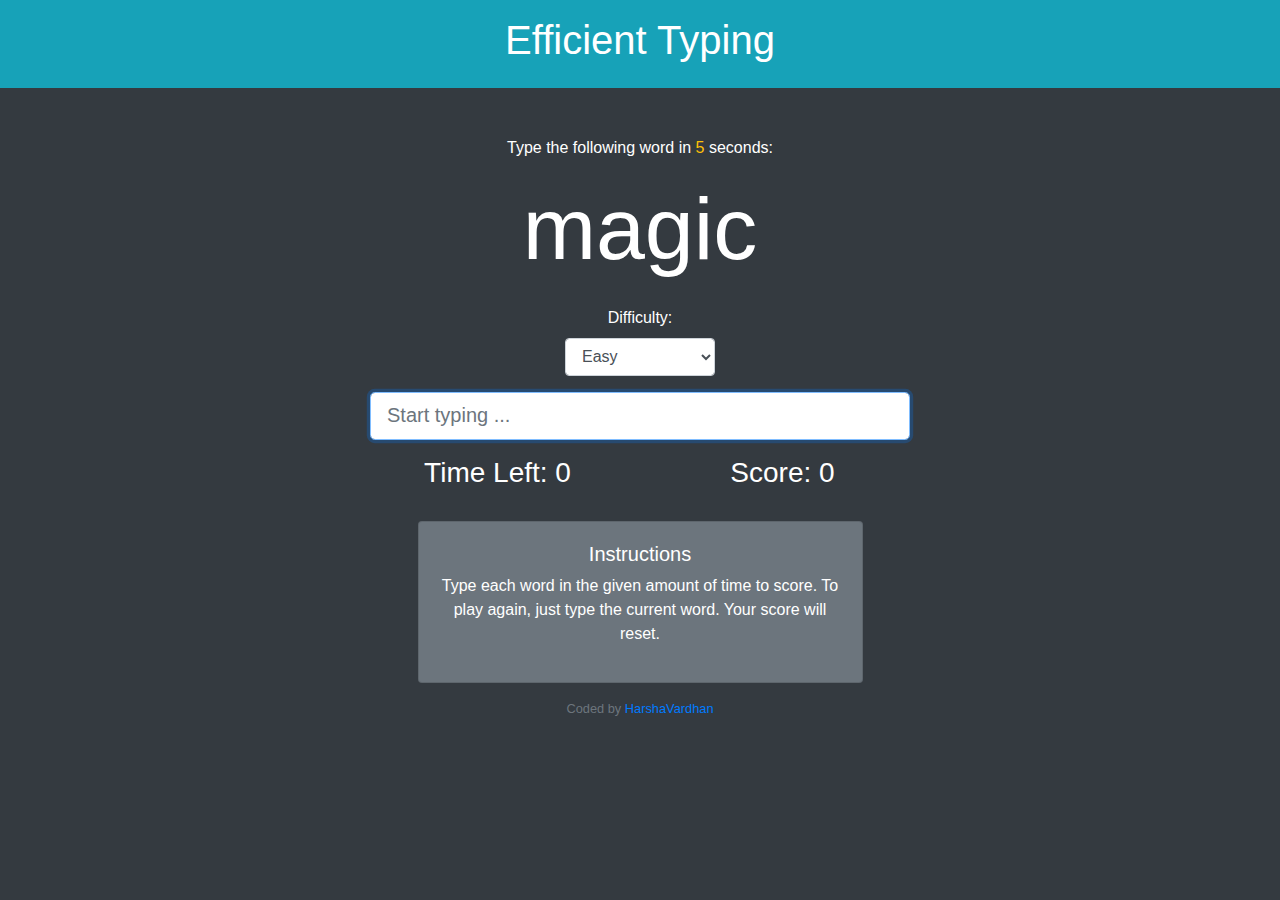
<file: type.html>
<!DOCTYPE html>
<html lang="en">
<head>
    <meta charset="UTF-8">
    <meta name="viewport" content="width=device-width, initial-scale=1.0">
    <meta http-equiv="X-UA-Compatible" content="ie=edge">
    <link href="https://stackpath.bootstrapcdn.com/bootstrap/4.3.1/css/bootstrap.min.css" rel="stylesheet" integrity="sha384-ggOyR0iXCbMQv3Xipma34MD+dH/1fQ784/j6cY/iJTQUOhcWr7x9JvoRxT2MZw1T" crossorigin="anonymous">
    <title>Speed Typing</title>
</head>
<body class="bg-dark text-white">
    <header class="bg-info p-3 mb-5 text-center">
        <h1>Efficient Typing </h1>
    </header>
    <section class="container text-center">
        <div class="row">
            <div class="col-md-6 mx-auto"> <!-- auto margin - to center content -->
                <p>Type the following word in <span id="seconds" class="text-warning"></span> seconds: </p>
                <h2 id="current-word" class="display-2 mb-4"></h2> <!-- increased font size -->
                <div class="form-group col-md-4 mx-auto">
                    <label for="difficulty">Difficulty:</label>
                    <select class="form-control" id="difficulty">
                      <option>Easy</option>
                      <option>Medium</option>
                      <option>Hard</option>
                    </select>
                  </div>
                <input id="input-word" type="text" class="form-control form-control-lg" placeholder="Start typing ..." autofocus>
                <h4 id="message" class="mt-3 text-warning"></h4> 

                <!-- Time Left and Score -->
                <div class="row mt-3">
                    <div class="col-md-6">
                        <h3>Time Left: <span id="time-left">0</span></h3>
                    </div>
                    <div class="col-md-6">
                        <h3>Score: <span id="score">0</span></h3>
                    </div>
                    <!-- <div class="col-md-4">
                        <h3>High Score: <span id="high-score">0</span></h3>
                    </div> -->
                </div>

                <!-- Instructions -->
                <div class="row mt-4">
                    <div class="col-md-10 mx-auto">
                        <div class="card card-body bg-secondary">
                            <h5>Instructions</h5>
                            <p>Type each word in the given amount of time to score. To play again, just type the current word. Your score will reset.</p>
                        </div>
                    </div>
                </div>
            </div>
        </div>
    </section>
    <footer>
        <p class="text-center small mt-3 text-muted">Coded by <a href=" https://github.com/Harsha-72">HarshaVardhan</a></p>
    </footer>
    <script src="script.js"></script>
</body>
</html>
</file>
<file: st.css>
body {
    font-family: 'Quicksand', sans-serif;
    margin: 0;
    --nav-load-time: 0.4s;
    --nav-link-load-time: 0.6s;
    --article-load-delay: calc(var(--nav-link-load-time) + var(--nav-load-time));
}
/*
    PAGE STYLING
------------------*/
nav {
    background-image: linear-gradient(to top, grey 0%, grey 100%);
}
nav ul {
    margin: 0;
    color: white;
    font-weight: 700;
    font-size: 1.5rem;
    list-style: none;
    display: flex;
    justify-content: center;
    padding: 0;
}
nav li {
    padding: 1rem;
    margin: 1rem;
}
nav a {
    text-decoration: none;
    color: inherit;
    transition: 0.3s all ease;
}
nav a:hover {
    color: #333;
}
@media (max-width: 576px) {
    nav ul {
        font-size: 1rem;
    }
    nav li {
        margin: 0.5rem;
        padding: 0.5rem;
    }
}
main {
    max-width: 1000px;
    margin: 0 auto;
    padding: 3rem 1rem;
}
main h1
{
    font-size: 3.75rem;
    position: center;
   text-align:center;
}
main h3 {
    font-size: 1.75rem;
}
main p {
    font-size: 1.1rem;
}
@media (max-width: 576px) {
    main {
        padding: 1rem;
    }
}
.highlight {
    font-size: 1.25rem;
    margin-top: 2rem;
    padding: 1rem;
    background-color: lightcyan;
}
/*
    ANIMATIONS
-----------------*/


/* Nav - First animation for the nav bar */
nav {
    animation: nav-load var(--nav-load-time) ease-in;
}
@keyframes nav-load {
    0% {
        transform: translateY(-100%)
    }
    100% {
        transform: translateY(0);
    }
}

/* Nav - Second animation for the li */
nav li {
    /* animation: nav-link-load var(--nav-link-load-time) ease-in var(--nav-load-time); */
    animation-name: nav-link-load;
    animation-duration: var(--nav-link-load-time);
    animation-timing-function: ease-in;
    animation-delay: var(--nav-load-time);
   
    animation-fill-mode: forwards;
    transform: scale(0);
}
@keyframes nav-link-load {
    0% {
        transform: scale(0);
    }
    80% {
        transform: scale(1.1);
    }
    100% {
        transform: scale(1);
    }
}
/* Main - Third animation for h1 tag */
h1 {
    animation: article-load 0.4s ease-in var(--article-load-delay);
    animation-fill-mode: forwards;
    transform: translateY(-20px);
    opacity: 0;
}
@keyframes article-load {
    0% {
        transform: translateY(-20px);
        opacity: 0;
    }
    100% {
        transform: translateY(0);
        opacity: 1;
    }
}
/* Main - Third animation for p tag, similar to h1 animation with a slight delay added */
p {
    animation: article-load 0.4s ease-in calc(var(--article-load-delay) + 0.2s);
    animation-fill-mode: forwards;
    transform: translateY(-20px);
    opacity: 0;
}
@keyframes article-load {
    0% {
        transform: translateY(-20px);
        opacity: 0;
    }
    100% {
        transform: translateY(0);
        opacity: 1;
    }
}
/* Animation for the highlight div  */
@media (min-width: 768px) {
    .highlight {
        animation: highlight-load 0.6s ease-in calc(var(--article-load-delay) + 0.4s);    
        animation-fill-mode: forwards;
        opacity: 0;
    }
}
@keyframes highlight-load {
    0% {
        transform: translateX(-100%);
        opacity: 0;
    }
    100% {
        tranform: translateX(0);
        opacity: 1;
        
        
    }
   
    }
}
</file>
<file: style.css>
body{
    margin: 0;
    font-family: 'Poppins', sans-serif;
}

section {
    height: 600px;
}

.top-section {
   background-image: url(https://images.pexels.com/photos/950241/pexels-photo-950241.jpeg?auto=compress&cs=tinysrgb&dpr=2&w=500);
    background-size: cover;
    background-repeat: no-repeat;
    background-position: right; 
    border-radius: 5px;
    background-color:transparent
        ;
    flex-basis: 50%;

}

.half-width {
    width: 35%;
    float: left;
    margin-left: 7%;
    padding-left: 5%;
    padding-top: 5%;
  
}

h1{
    font-size: 20px;
}

h1 span{
    color: #ee558d;
    font-size: 55px;
    text-transform: uppercase;
}

p {
    padding-bottom: 20px;
    text-align: justify;
    line-height: 1.4em;
    color: gray;
}

.top-text {
    padding-left: 7%;
    padding-top: 15%;
}

.half-width img {
    width: 95%;
    background-color: transparent;
}

.about-btn{
    text-decoration: none;
    background: linear-gradient(45deg, #ee558d, #ff6347);
    padding: 10px 40px;
    border-radius: 5px;
    color: white;
    font-weight: 700;
}

.bio-section {
    background-image: url(https://images.pexels.com/photos/950241/pexels-photo-950241.jpeg?auto=compress&cs=tinysrgb&dpr=2&w=500);
    background-size: cover;
    background-repeat: no-repeat;
    background-position: center center; 
}
.half-width img {
    width: 95%;
    background-color: transparent;
}

.bio-text {
    padding-left: 10%;
    padding-top: 10%;
}

.latest-work {
    background-image: url(https://images.pexels.com/photos/950241/pexels-photo-950241.jpeg?auto=compress&cs=tinysrgb&dpr=2&w=500);
    background-size: cover;
    background-repeat: no-repeat;
    background-position: right center;
}

#work-title {
    text-align: center;
    padding-top: 2%;
    padding-bottom: 5%;
    font-size: 25px;
}

.latest-work img{
    width: 27%;
    float: left;
    padding-left: 4%;
}

.bottom {
    background-image: url(https://images.pexels.com/photos/950241/pexels-photo-950241.jpeg?auto=compress&cs=tinysrgb&dpr=2&w=500);
    background-size: cover;
    background-repeat: no-repeat;
    background-position: right center;
}

.bottom h2{
    text-align: center;
    padding-top: 10px;
    padding-bottom: 20px;   
}

.clients{
    width: 100%;
}

.client-image {
    width: 20%;
    margin-left: 40%;
    margin-right: 35%;
}

.client-name, .client-role {
    text-align: center;
}

.client-quote {
    text-align: center;
    width: 40%;
    margin-left: 30%;
    margin-right: 30%;
}

.contact {
    background-color: #ee558d;
    width: 50%;
    margin-left: 25%;
    margin-right: 25%;
    border-radius: 5px;
    padding-top: 15px;
}

.contact p{
    text-align: center;
    line-height: 0em;
    color: white;
}

.email {
    padding-bottom: 5%;
    text-decoration: none;
}

.email a {
    text-decoration: none;
    color: white;
}

.social {
    width: 30%;
    margin-left: 35%;
    margin-right: 35%;

}

.social h3{
    text-align: center;
}

.foot-note {
    text-align: center;
    padding-top: 20px;
    padding-bottom: 0;
}

.foot-note a {
    text-decoration: none;
}

.fa {
    padding: 20px;
    font-size: 30px;
    width: 50px;
    text-align: center;
    text-decoration: none;
    margin: 5px 2px;
  }
  
  .fa:hover {
    opacity: 0.7;
  }
  
  .fa-twitter {
    background: #55ACEE;
    color: white;
  }
  
  
  .fa-linkedin {
    background: #007bb5;
    color: white;
  }
  
  
  .fa-github {
    background: #1f1d1b;
    color: white;
  }
  .fa-facebook {
    background: #3B5998;
    color: white;
  }
  .fa-whatsapp {
    background:#008000;
    color: white;
}
  .fa-instagram {
    background:#3f729b;
    color: white;
}
  .fa-envelope-o {
    background:#F08080;
    color: white;
}
.Maps {
    width: 30%;
    margin-left: 45%;
    margin-right: 37%;
    flex-basis: 55%;
}
.sc
{
    background-image: url(https://images.pexels.com/photos/950241/pexels-photo-950241.jpeg?auto=compress&cs=tinysrgb&dpr=2&h=650&w=940);
}
</file>
<file: style2.css>
body {
    background:  #f4511e;
    font-family: sans-serif;
    text-align: center;
    
  }
  main {
    margin-top: -1em;
    min-height: 85vh;
    max-width: 1000px;
    background: grey;
    margin: auto;
    padding-top: 0.05em;
  }
  
  #description {
    font-weight: 600;
  }
  .row {
    padding: 0.5em;
  }
  .left {
    font-weight: 600;  
  }
  .right {
    padding: 0.5em;
  }
  ul {
    list-style-type: none;
    display: flex;
    flex-direction: column;
    align-items: flex-start;
    display: flex;
  }
  .text {
    border: 1px solid gray;
    width: 50vw;
    height: 5vh;
    padding-left: 1em;
    font-size: 0.8em;
  }
  
  textarea {
    width: 60vw;
    border: 1px solid gray;
    font-size: 0.8em;
  }
  
  select {
    width: 25vw;
    height: 5vh;
    font-size: 1em;
  }
  
  .submit {
    padding: 0.5em;
    padding-bottom: 1em;
  }
  button {
    padding: 0.5em;
    font-size: 1.5em;
    font-weight: 500;
    background:  #f4511e;
    border-radius: 6px;
  }
  button a {
    text-decoration: none;
    color: black;
  }
  button:hover {
    border: 2px solid  #f4511e;
    background: white;
  }
  
  
  @media (min-width: 600px) {
    main {
      margin-left: 2em;
      margin-right: 2em;
    }
    body {
      background-color:#FF7F50;
    }
    .row {
      display: flex;
      align-items: center;
      justify-content: center;
    }
    .left, .right {
      min-height: 10vh;
    }
    .left {
      padding-top: 1em;
      padding-left: 2em;
      flex-basis: 30%;
      
    }
    .right {
      flex-basis: 70%;
      margin-left: 2em;
      display: flex;
      padding-left: 1em;
      
    } 
    .text, textarea {
      width: 45vw;
    }
  }
  
  @media (min-width: 900px) {
    main {
      margin: 0 auto;
      max-width: 950px;
    }
    body {
      background: #f4511e;
    }
    .left {
      padding-left: 1em;
    }
    .right {
      margin-left: 3em;
      flex-basis: 50vw;
    }
    .text, textarea {
      width: 35vw;
    }
  }
</file>
